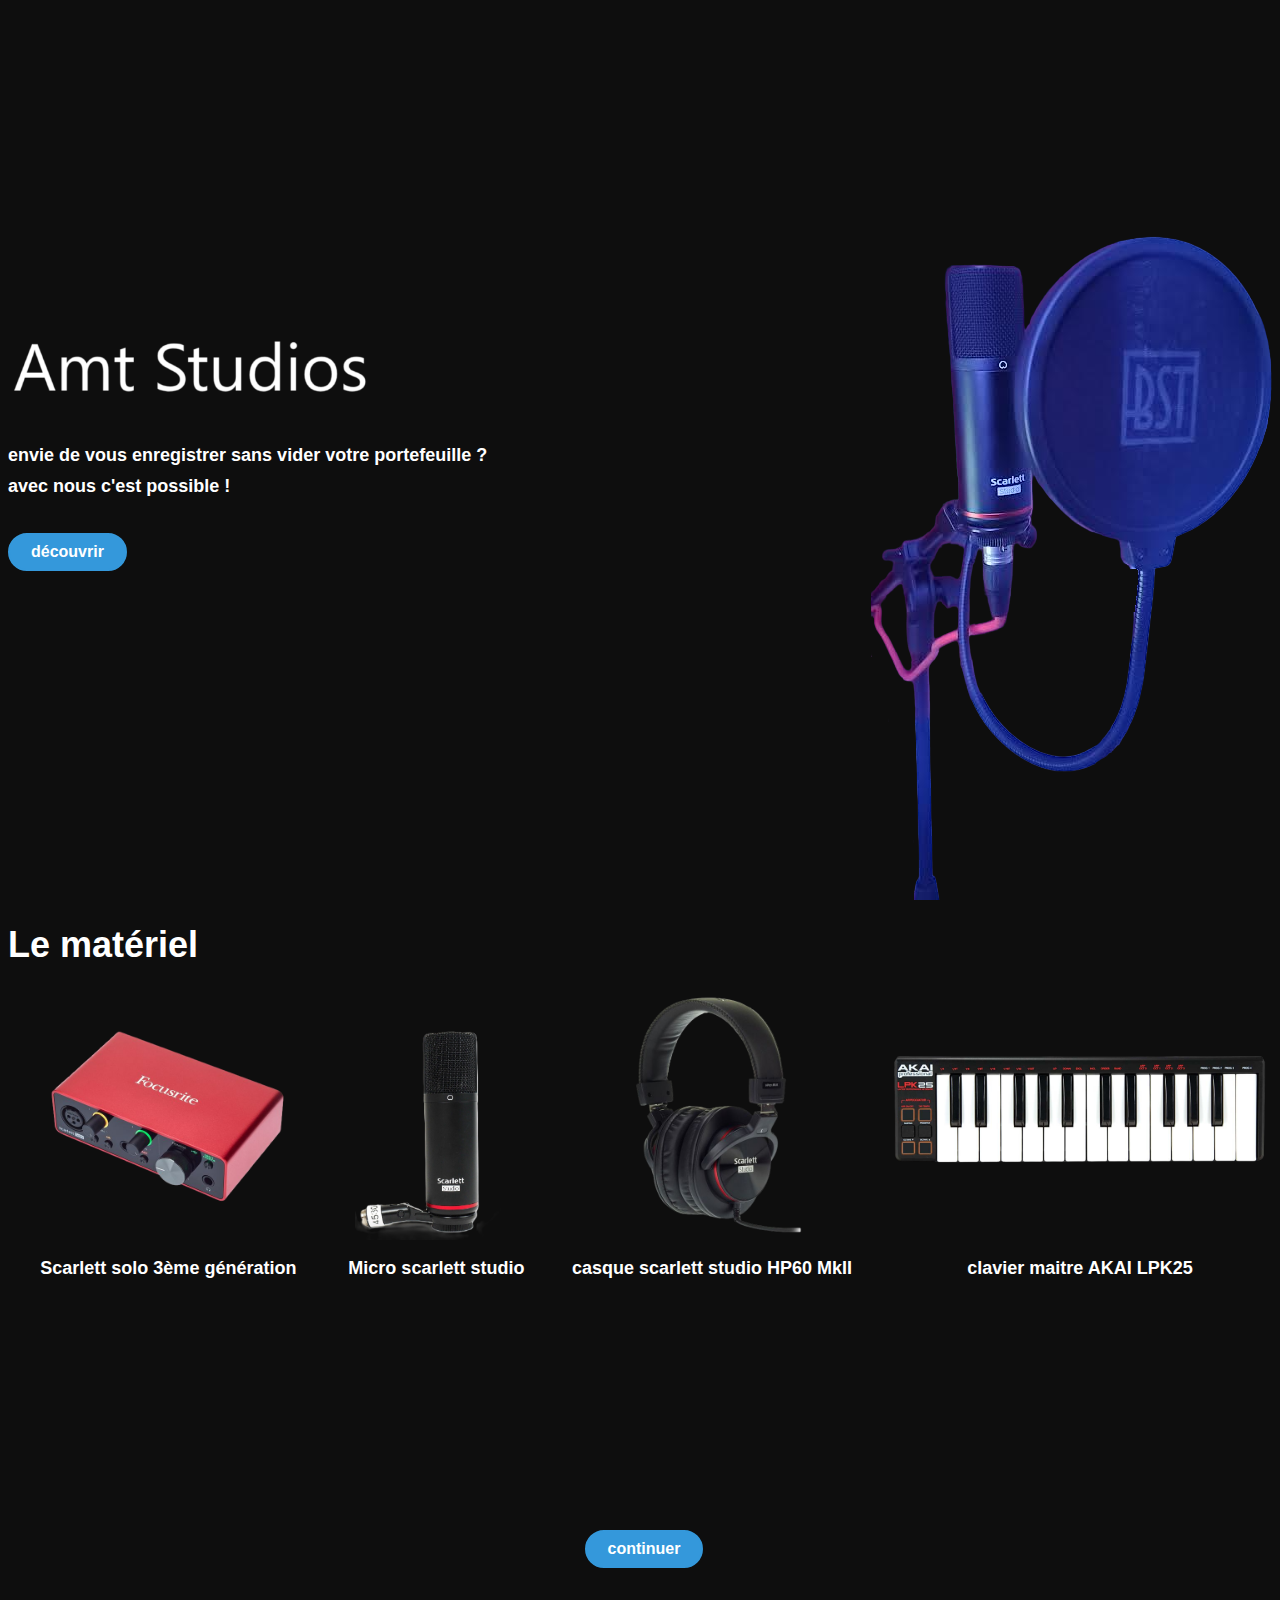
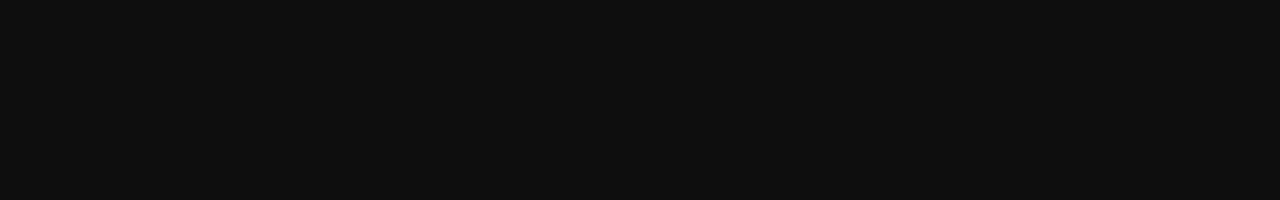
<file: index.html>
<html>
<head>
    <meta name="viewport" content="width=device-width, initial-scale=1" />
<link rel="stylesheet" href="./style.css"></link>
</head>
<body>
<header>
<H1></H1>
<span></span>
<presentation style="background-image: url('./assets/images/microbackground.png');">
<main class="animated-text">
<img id="logo" src="./assets/logos/logo.png"></img>
<p></p>
envie de vous enregistrer sans vider votre portefeuille ?
<alinea></alinea>
avec nous c'est possible !
<p></p>
<button id="startbutton">découvrir</button>
</main>
</presentation>
</header>
<section id="section1">
<h1>Le matériel</h1>
<div id="contenu">
    <div id="item">
      <img src="./assets/images/scarlettsolo3rdgen.png">
      <p>Scarlett solo 3ème génération</p>
    </div>
    <div id="item">
      <img src="./assets/images/microscarlettstudio.png">
      <p>Micro scarlett studio</p>
    </div>
    <div id="item">
      <img src="./assets/images/casquescarlettstudio.png">
      <p>casque scarlett studio HP60 MkII</p>
    </div>
    <div id="item">
      <img src="./assets/images/clavierakailp25.png">
      <p>clavier maitre AKAI LPK25</p>
    </div>
</div>
<div id="continue">
<button id="continuebutton1">continuer</button>
</div>
</section>
<script type="text/javascript" src="./script.js"></script>
</body>
</html>
</file>
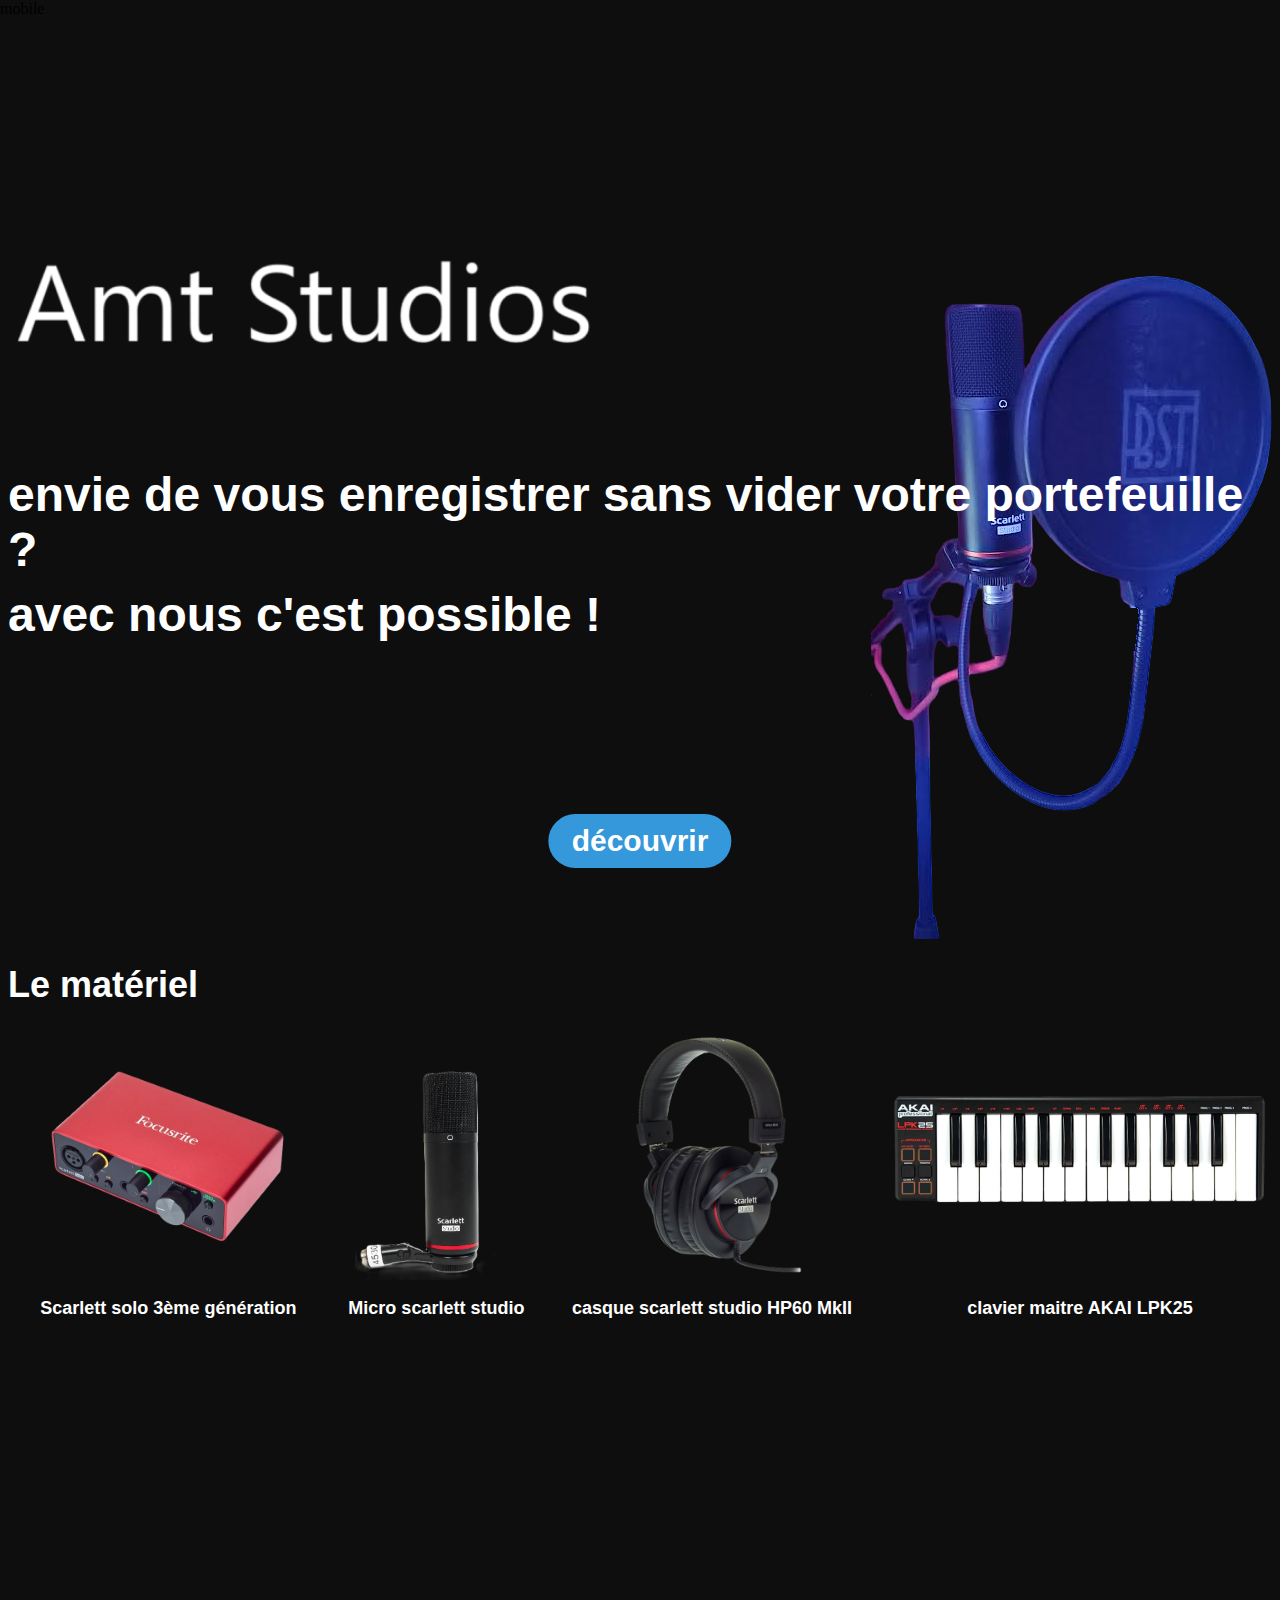
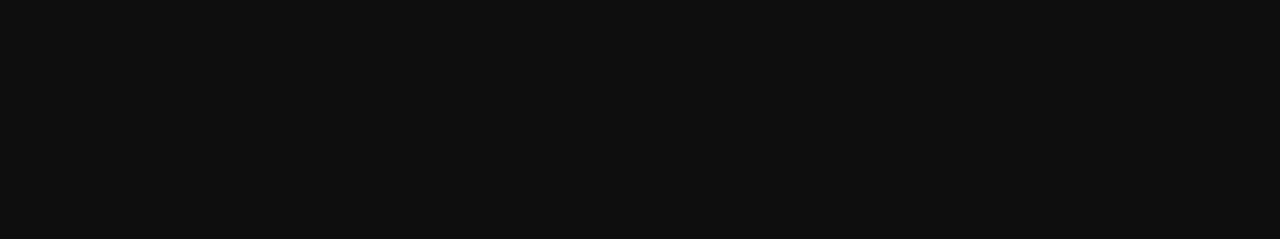
<file: mobile/index-mobile.html>
mobile<html>
<head>
<link rel="stylesheet" href="./mobile.css"></link>
</head>
<body>
<header>
<H1></H1>
<span></span>
<presentation style="background-image: url('../assets/images/microbackground.png');">
<main class="animated-text">
<img id="logo" src="../assets/logos/logo.png"></img>
<p></p>
envie de vous enregistrer sans vider votre portefeuille ?
<alinea></alinea>
avec nous c'est possible !
<p></p>
<button id="startbutton">découvrir</button>
</main>
</presentation>
</header>
<section id="section1">
<h1>Le matériel</h1>
<div id="contenu">
    <div id="item">
      <img src="../assets/images/scarlettsolo3rdgen.png">
      <p>Scarlett solo 3ème génération</p>
    </div>
    <div id="item">
      <img src="../assets/images/microscarlettstudio.png">
      <p>Micro scarlett studio</p>
    </div>
    <div id="item">
      <img src="../assets/images/casquescarlettstudio.png">
      <p>casque scarlett studio HP60 MkII</p>
    </div>
    <div id="item">
      <img src="../assets/images/clavierakailp25.png">
      <p>clavier maitre AKAI LPK25</p>
    </div>
</div>
<div id="continue">
<button id="continuebutton1">continuer</button>
</div>
</section>
<script type="text/javascript" src="./script.js"></script>
</body>
</html>
</file>
<file: style.css>
::-webkit-scrollbar {
    width: 5px;
    
}
::-webkit-scrollbar-thumb {
    background: white;
    border-radius: 8px;
}

alinea{
    padding: 10px 0 0 0;
    margin-block: 0;
}

body {
background : #0e0e0e;
margin : 0px;
}

navigation{
    top: 0%;
    position: fixed;
    width: 100%;
    height: 15%;
    display: block;
}
#logo{
    height: 80px;
    width: auto;
}

presentation{

    height: 100vh;
    background-size: cover;
    background-position: center;
    display: flex;
    align-items: center;
    justify-content: flex-start;
    color: #fff;
    text-align: center;
    background: no-repeat;
    background-position: right;
    background-position-y: bottom;
}


main{
display: flex;
    flex-direction: column;
    align-items: flex-start;
    text-align: left;
    height : 100%;
    justify-content: center;
    padding-left: 8px;
    font-size: 16px;
    font-weight: bold;
    font-family: arial;
    font-size: large;
}

@keyframes deplacement-texte {
  0% { transform: translateY(0); opacity: 0; }
  100% { transform: translateY(0px); opacity: 1; }
}

.animated-text {
  animation: deplacement-texte 1.5s ease-in-out;
}

button {
    border-radius: 20px;
    padding: 8px 21px;
    font-size: 16px;
    font-weight: bold;
    border: 2px solid #3498db;
    background: #3498db;
    color: #fff;
    cursor: pointer;
    transition: all 0.3s ease;
}
button:hover {
  background-color: #2980b9;
  border-color: #2980b9;
  color: #fff;
}
#section1{
    display:flex;
    height: 100vh;
    color: #fff;
    flex-direction: column;
    align-items: flex-start;
    text-align: left;
    justify-content: flex-start;
    padding-left: 8px;
    font-size: 16px;
    font-weight: bold;
    font-family: arial;
    font-size: large;


}


#section1 img {
    width: auto;
    height: 250;
}


#section1 #contenu {
    display: flex;
    flex-direction: row;
    flex-wrap: nowrap;
}

#section1 #item {
    display: inline-flex;
    flex-wrap: wrap;
    justify-content: space-evenly;
}
#continue {
    display: flex;
    height: inherit;
    width: 100%;
    align-items: center;
    justify-content: center;
}
</file>
<file: mobile/mobile.css>
::-webkit-scrollbar {
    width: 5px;
    
}
::-webkit-scrollbar-thumb {
    background: white;
    border-radius: 8px;
}

alinea{
    padding: 10px 0 0 0;
    margin-block: 0;
}

body {
background : #0e0e0e;
margin : 0px;
}

navigation{
    top: 0%;
    position: fixed;
    width: 100%;
    height: 15%;
    display: block;
}
#logo{
    height: 130px;
    width: auto;
}

presentation{

    height: 100vh;
    background-size: cover;
    background-position: center;
    display: flex;
    align-items: center;
    justify-content: flex-start;
    color: #fff;
    text-align: center;
    background: no-repeat;
    background-position: right;
    background-position-y: bottom;
}


main{
display: flex;
    flex-direction: column;
    align-items: flex-start;
    text-align: left;
    height : 100%;
    justify-content: center;
    padding-left: 8px;
    font-size: 16px;
    font-weight: bold;
    font-family: arial;
    font-size: xxx-large;
}

@keyframes deplacement-texte {
  0% { transform: translateY(0); opacity: 0; }
  100% { transform: translateY(0px); opacity: 1; }
}

.animated-text {
  animation: deplacement-texte 1.5s ease-in-out;
}

button {
    border-radius: 40px;
    padding: 8px 21px;
    font-size: 30px;
    font-weight: bold;
    border: 2px solid #3498db;
    background: #3498db;
    color: #fff;
    cursor: pointer;
    transition: all 0.3s ease;
    z-index: 1;
    bottom: 5px;
    position: fixed;
    transform: translate(+50%, -50%);
    right: 50%;
}
button:hover {
  background-color: #2980b9;
  border-color: #2980b9;
  color: #fff;
}
#section1{
    display:flex;
    height: 100vh;
    color: #fff;
    flex-direction: column;
    align-items: flex-start;
    text-align: left;
    justify-content: flex-start;
    padding-left: 8px;
    font-size: 16px;
    font-weight: bold;
    font-family: arial;
    font-size: large;


}


#section1 img {
    width: auto;
    height: 250;
}


#section1 #contenu {
    display: flex;
    flex-direction: row;
    flex-wrap: nowrap;
}

#section1 #item {
    display: inline-flex;
    flex-wrap: wrap;
    justify-content: space-evenly;
}
button#continuebutton1 {
display:none;
}
#continue {
    display: flex;
    height: inherit;
    width: 100%;
    align-items: center;
    justify-content: center;
}
</file>
